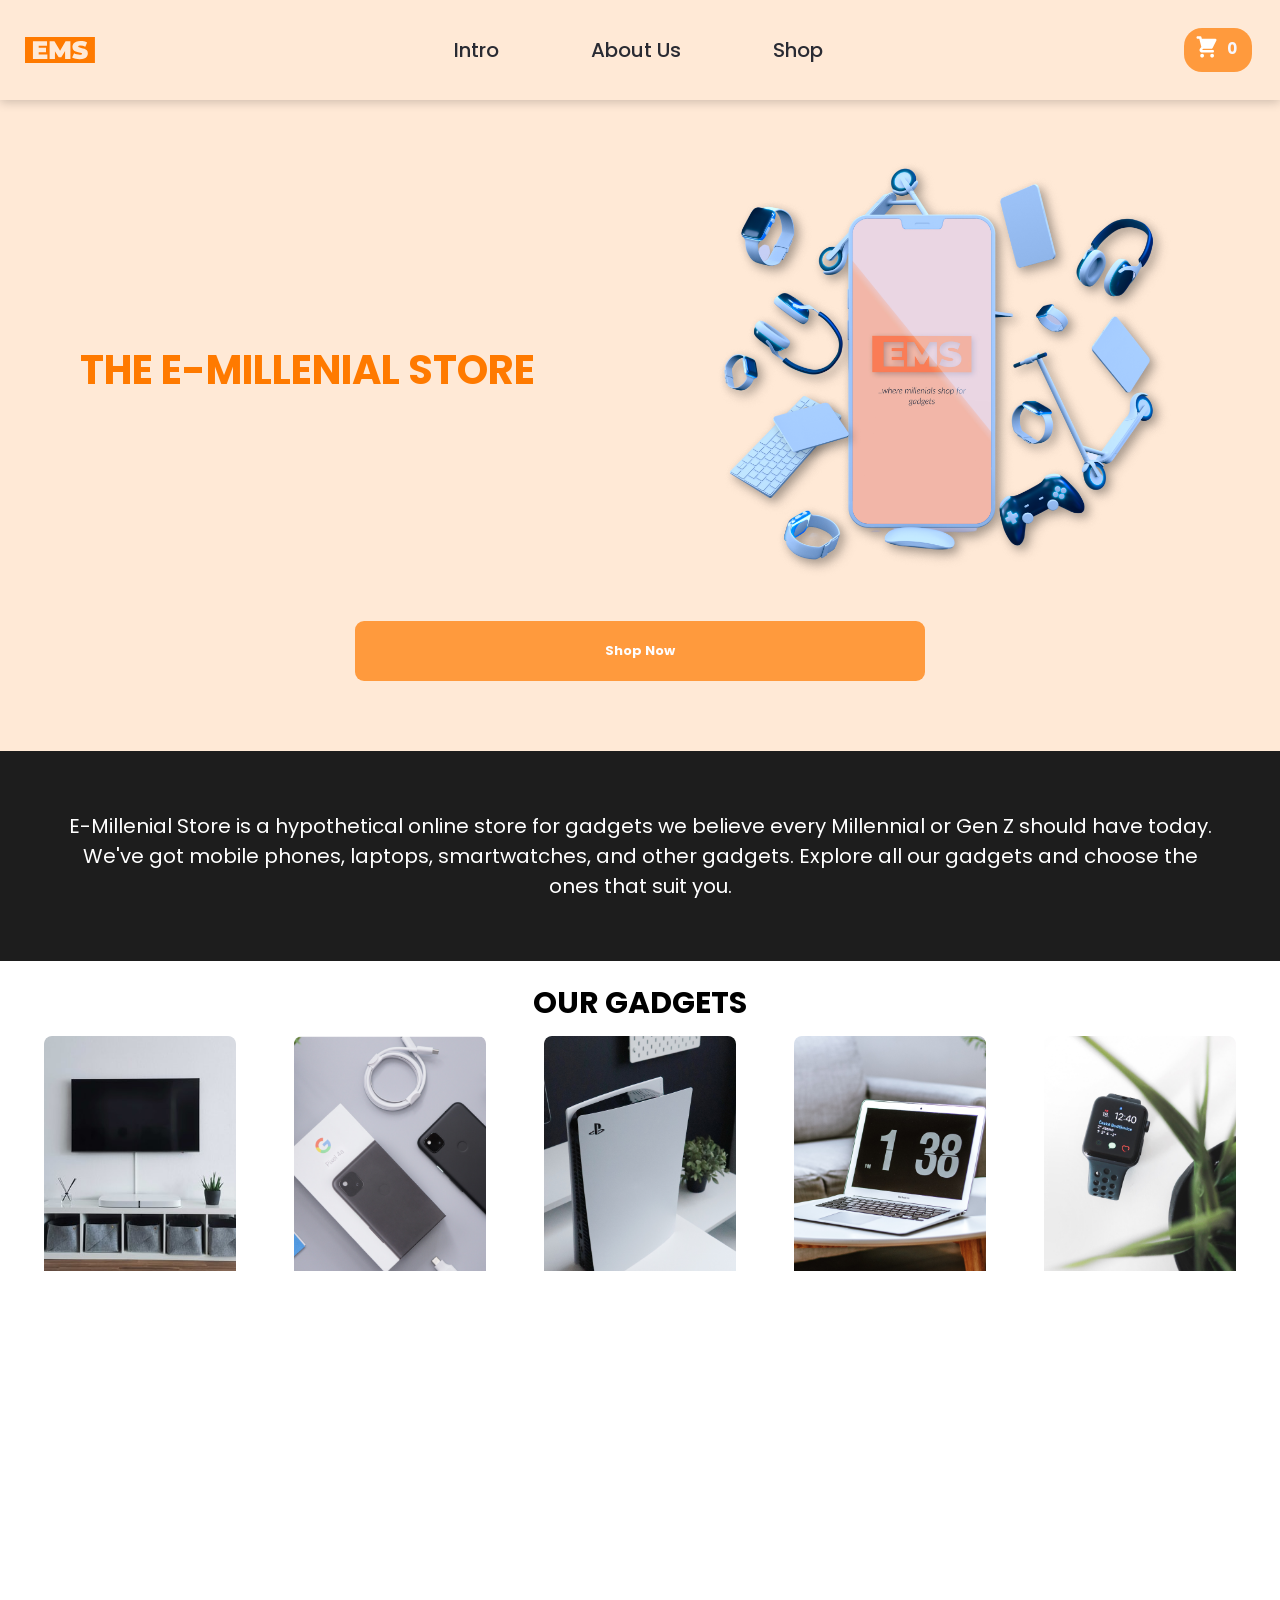
<file: index.html>
<!DOCTYPE html>
<html lang="en">

<head>
  <meta charset="UTF-8" />
  <meta name="viewport" content="width=device-width, initial-scale=1" />
  <title>E-Millenial Store — Gadgets for Every Generation</title>
  <link rel="preconnect" href="https://fonts.googleapis.com" />
  <link rel="preconnect" href="https://fonts.gstatic.com" crossorigin />
  <link href="https://fonts.googleapis.com/css2?family=Poppins:wght@400;600;700&display=swap" rel="stylesheet" />
  <link rel="stylesheet" href="captone.css" />
  <script defer src="captone.js"></script>
  <script src="https://js.paystack.co/v2/inline.js"></script>
</head>

<body>
  <header>
    <nav class="navContainer">
      <img src="/images/EMS.svg" alt="E-Millenial Store logo" class="logo" />
      <ul class="nav-linksConta">
        <li><a class="active" href="#intro">Intro</a></li>
        <li><a href="#about">About Us</a></li>
        <li><a href="#procductSec">Shop</a></li>
      </ul>
      <div class="spanCartIcon">
        <button id="addtc" aria-label="Open cart">
          <img src="/images/cart.svg" alt="" />
        </button>
        <span id="itemCounter">0</span>
      </div>
    </nav>
  </header>

  <main id="main">
    <!-- Intro section -->
    <section id="intro" class="intro-Container">
      <div class="heroTxt-heroImg">
        <h2>THE E-MILLENIAL STORE</h2>
        <img src="/images/heroImage.png" alt="Featured gadget collection" />
      </div>
      <a id="shopNow" href="#procductSec">Shop Now</a>
    </section>

    <!-- About section -->
    <section id="about" class="about-section">
      <p>
        E-Millenial Store is a hypothetical online store for gadgets we believe every
        Millennial or Gen Z should have today. We've got mobile phones, laptops,
        smartwatches, and other gadgets. Explore all our gadgets and choose the ones
        that suit you.
      </p>
    </section>

    <!-- Product grid: JS appends product cards here -->
    <section id="procductSec" class="gridContainer">
      <h1>OUR GADGETS</h1>
    </section>

<section id="summary-overlay">
  <section id="summary-container">

  </section>
</section>

    <!-- Cart panel -->
    <section id="addCartItem">
      <button id="closeCart" aria-label="Close cart">❌</button>

      <table>
        <thead>
          <tr class="tableHead">
            <th>S/N</th>
            <th>Item</th>
            <th>Price</th>
            <th>Quantity</th>
            <th></th>
          </tr>
        </thead>
        <tbody id="cartItemsBody">
          <!-- JS renders cart rows here -->
        </tbody>
      </table>

      <form id="checkoutForm" action="" method="get" accept-charset="utf-8">
        <label for="custName">Your name</label>
        <input type="text" name="custName" id="custName" placeholder="Your name" />
        <label for="custEmail">Your e-mail</label>
        <input type="email" name="custEmail" id="custEmail" placeholder="Your e-mail" />
        <label for="custPhone">Your number</label>
        <input type="tel" name="custPhone" id="custPhone" placeholder="Your number" />

        <div id="totalCard">
          <h3>Total Amount to be paid: <span id="cartTotal">$0.00</span></h3>
          <button id="tinueshop">Continue Shopping</button>
          <button type="submit" id="chckout">Check out</button>
        </div>
      </form>

    </section>
    
  </main>

  <footer class="footer">
    <img src="/images/EMS.svg" alt="logo" />
    <p><span>©</span>️ Designed and crafted by Java Bone Foundation</p>
  </footer>
</body>

</html>
</file>
<file: captone.css>
*{
  box-sizing: border-box;
  padding: 0;
  margin: 0;
  font-family: "Poppins", sans-serif;
}

html {
  font-size: 62.5%;
}

body {
  opacity: 0;
  animation-name: fadeInUp;
  animation-duration: 0.5s;
  animation-timing-function: ease;
  animation-fill-mode: forwards;
  width: 100%;
  height: 100%;
}

@keyframes fadeInUp {
  from {
    opacity: 0;
    transform: translateY(12px);
  }
  to {
    opacity: 1;
    transform: translateY(0);
  }
}

/*|||||||||||||||||||||||||||||||||||||||||||||||||||||||||||||||||||||||||||||||||||||||||||||||||||||||||||||||||*/

:root{

    /* Brand Colors */
    --primary-color: #FF7A00;      /* EMS logo & headings */
    --primary-light: #FF9A3D;      /* Buttons */
    --primary-dark: #E56600;       /* Hover state */

    /* Text colors (used on primary buttons) */
    --text-dark: #2A2B33;
    --text-light: #FDFDFF;

    /* Backgrounds */
    --bg-main: #F7E2D3;            /* Hero section */
    --bg-light: #FFFFFF;           /* Product section */
    --NavBg-default: #FFE9D6;      /* About & Footer */

    /* Borders */
    --border-color: #E5E5E5;

    /* Font sizes */
    --font-xs: 0.75rem;     /* 12px */
    --font-sm: 0.875rem;    /* 14px */
    --font-md: 1rem;        /* 16px */
    --font-lg: 1.25rem;     /* 20px */
    --font-xl: 1.5rem;      /* 24px */
    --font-2xl: 2rem;       /* 32px */
    --font-3xl: 3rem;       /* 48px */

    /* Shadows */
    --shadow-sm: 0 2px 4px rgba(0,0,0,.1);
    --shadow-md: 0 4px 10px rgba(0,0,0,.15);
    --shadow-lg: 0 8px 20px rgba(0,0,0,.2);

    /* Transitions */
    --transition-fast: 0.2s ease;
    --transition-normal: 0.3s ease;
    --transition-slow: 0.5s ease;
}
.navContainer {
  background: var(--NavBg-default);
  display: flex;
  justify-content: space-between;
  align-items: center;
  padding: 2.5rem;
  width: 100%;
  box-shadow: 0 2px 10px rgba(0, 0, 0, 0.2);
  position: fixed;
  top: 0;
  z-index: 500;
}

.nav-linksConta li a {
  position: relative;
  font-weight: 500;
  padding: 0.5rem 0;
  transition: color var(--transition-normal);
}

.nav-linksConta li a::after {
  content: '';
  position: absolute;
  left: 0;
  bottom: -2px;
  width: 0;
  height: 2px;
  background: var(--primary-color);
  transition: width var(--transition-normal);
}

.nav-linksConta li a:hover {
  color: var(--primary-color);
}

.nav-linksConta li a:hover::after {
  width: 100%;
}

.nav-linksConta li, a{
  list-style: none;
  font-size: 2rem;
  text-decoration: none;
  color: #2A2B33;
  transition: 0.3s ease;
}

.logo{
 height: auto;
 display: inline-block;
 width: 70px;
}
.spanCartIcon{
  display: flex;
  justify-content: center;
  align-items: center;
  flex-direction: row;
  padding: 0.4rem 1rem;
  gap: 3px;
  border-radius: 18px;
  margin: 3px;
  background: #FF9A3D;
}

#addtc img{
  width: 25px;
}
#addtc{
  display: inline-block;
  background: transparent;
  border: none;
  margin: 0 auto;
  cursor: pointer;
}

.spanCartIcon span{
  padding: 0.5rem;
  font-size: 1.5rem;
  color: #F7F7FF;
  text-align: center;
  font-weight: 700;
  margin-bottom: 3px;
}

.nav-linksConta{
  display: flex;
  flex-wrap: wrap;
  justify-content: space-between;
  align-items: center;
  width: 30%;
}
/*//////////////////////////////////:://////////////////////////////////////*/

.intro-Container{
  width: 100%;
  height: 100%;
  text-align: center;
  padding: 7rem;
  background: #FFE9D6;
  padding-top: 12rem; /* offset for fixed nav */
}

.heroTxt-heroImg{
  display: grid;
  grid-template-columns: 1fr 1fr;
  align-items: center;
  padding: 1rem;
  gap: 50px;
  width: 100%;
}

.heroTxt-heroImg h2{
  font-size: 4rem;
  font-weight: 700;
  line-height: 1.5;
  text-align: start;
  color: #FF7A00;
}
.heroTxt-heroImg img {
  min-width: 300px;
  max-width: 100%;
  transition: transform var(--transition-slow);
}

.heroTxt-heroImg img:hover{
  transform: scale(1.03);
}

.intro-Container #shopNow{
  font-size: 1.3rem;
  font-weight: bold;
  text-align: center;
  display: block;
  padding: 2rem;
  background: #FF9A3D;
  color: #FDFDFF;
  border-radius: 9px;
  width: 50%;
  margin: 0 auto;
  text-decoration: none;
}

#shopNow:hover{
  background: #E56600;
  transform: translateY(-2px);
  box-shadow: var(--shadow-md);
  transition: 0.3s ease;
}

#shopNow:active{
  transform: translateY(-1px);
}

.about-section{
  padding: 4rem;
  background: #1D1D1D;
  width: 100%;
}

.about-section p{
  text-align: center;
  font-size: 2rem;
  color: #FFFFFF;
  padding: 2rem;
}

#addCartItem {
  position: fixed;
  top: 0;
  right: 0;
  z-index: 999;
  width: 100%;
  min-height: 100%;
  max-width: 95%;
  overflow-y: auto;
  overflow-x: hidden;
  transform: translateX(100%);
  opacity: 0;
  visibility: hidden;
  transition: transform 0.4s ease, opacity 0.4s ease, visibility 0.4s;
  background: #FEFEFF;
  padding: 4rem;
  box-shadow: 0 4px 5px rgba(0, 0, 0, 0.3);
}

#summary-overlay {
  position: fixed;
  top: 0;
  left: 0;
  width: 100%;
  height: 100%;
  background: rgba(0, 0, 0, 0.5);
   display: flex;
  /* align-items: center; */
  justify-content: center; 
  z-index: 999;
  opacity: 0;
  visibility: hidden;
  transition: opacity 0.2s ease, visibility 0.2s ease;
}

#summary-overlay.active {
  opacity: 1;
  visibility: visible;
}

#summary-container {
  position: relative;
  width: 90%;
  max-width: 90%;
  max-height: 80vh;
  overflow-y: auto;
  background: #fff;
  border-radius: 8px;
  box-shadow: 0 4px 20px rgba(0, 0, 0, 0.25);
  z-index: 1000;
  padding: 2rem;
}

.summary-header {
  display: flex;
  align-items: center;
  justify-content: center;
  gap: 8px;
}

.summary-content {
  text-align: center;
}

.summary-content h3 {
  font-size: var(--font-lg);
  margin-bottom: 1rem;
}

.summary-content h1 {
  font-size: var(--font-2xl);
  color: var(--primary-color);
}

.summary-content > div img {
  width: 40px;
}

.summary-total {
  margin-top: 1.5rem;
  padding-top: 1rem;
  border-top: 2px solid var(--border-color);
}

.summary-total h3 {
  font-size: var(--font-xl);
  color: var(--primary-dark);
}

#closeCart {
  position: absolute;
  top: 10px;
  right: 10px;
  background: none;
  border: none;
  font-size: 1.5rem;
  cursor: pointer;
}

#addCartItem.show {
  transform: translateX(0);
  opacity: 1;
  visibility: visible;
}

#addCartItem table {
  width: 100%;
  border-collapse: collapse;
  margin: 6px 0;
  display: flex;
  justify-items: center;
  align-items: center;
  flex-direction: column;
}

#addCartItem thead,
#addCartItem tbody,
#addCartItem tr {
  display: table;
  width: 100%;
  table-layout: fixed;
}

#addCartItem th,
#addCartItem td {
  padding: 12px;
  text-align: center;
  font-size: 2rem;
}

.summary-content table {
  width: 100%;
  border-collapse: collapse;
  table-layout: fixed;
}

.summary-content th,
.summary-content td {
  padding: 8px;
  text-align: left;
  font-size: 1.4rem;
}

.summary-content th {
  border-bottom: 2px solid var(--border-color);
  font-weight: 600;
}

/* .tableHead{
 display: table-row;
} */

th {
  font-size: 2rem;
  margin: 3px;
}

.btnSpan{
  display: flex;
  align-items: center;
  justify-content: center;
  flex-direction: row;
  gap: 10px;
}

td button {
  padding: 5px 10px;
  cursor: pointer;
}

td span {
  margin: 0 13px;
  font-size: 2rem;
  text-align: center;
}

.decreament,
.increament{
  background: #FF7A00;
  color: #fff;
  font-weight: 700;
  border: none;
  border-radius: 4px;
}

.removeFromCart{
  padding: 1rem 1.5rem;
  background: #FFCD9E;
  color: #242529;
  font-size: 1.3rem;
  font-weight: 700;
  border-radius: 4px;
  border: none;
  cursor: pointer;
}

form{
  display: flex;
  align-items: flex-start;
  justify-content: center;
  flex-direction: column;
  width: 100%;
}

form label{
  font-size: 1.2rem;
  margin-top: 0.5rem;
}

input{
  width: 90%;
  height: 39px;
  border: 2px solid #000000;
  background: #FFE9D6;
  margin: 2% 0;
  text-align: start;
  padding: 1rem;
  font-size: 16px;
  outline: none;
}
#totalCard {
  text-align: center;
}
#totalCard h3{
 margin: 20px;
}
#totalCard button{
  display: inline-block;
  margin: 10px;
  padding: 1.3rem 2rem;
  border: none;
  border-radius: 6px;
  font-weight: 600;
  cursor: pointer;
}

#tinueshop{
 background: #FFE9D6;
 color: #000;
}

#chckout{
 background: #FF7A00;
 color: #000;
}

/*|||||||||||||||||||||||||||||||||||||||||||||||||||||||||||||||||||||||||||||||||||||||||||||||||||||||||||||||*/

.gridContainer {
  display: grid;
  grid-template-columns: repeat(auto-fit, minmax(230px, 1fr));
  width: 100%;
  gap: 10px;
  margin-top: 20px;
  margin-bottom: 20px;
  padding: 0 2rem;
}

.gridContainer h1{
  grid-column: 1 / -1;
  text-align: center;
  font-weight: 700;
  font-size: 3rem;
}

.itemCard-items{
  width: 100%;
  display: flex;
  flex-direction: column;
  justify-content: center;
  align-items: center;
  gap: 10px;
}

.image-container {
  position: relative;
  display: flex;
  justify-content: center;
  align-items: center;
  flex-direction: column;
  width: 100%;
  overflow: hidden;
}

.image-container img {
  width: 80%;
  max-width: 100%;
  display: block;
  transition: transform var(--transition-normal);
  border-radius: 8px;
}

.itemCard-items h1{
  text-align: center;
  font-size: 3rem;
  font-weight: 600;
}

.itemCard-items button{
  width: 50%;
  display: block;
  margin: 0 auto;
  min-width: 200px;
  background: var(--primary-light);
  color: var(--text-dark);
  padding: 1.5rem;
  border-radius: 0.5rem;
  border: none;
  text-align: center;
  font-weight: 600;
  cursor: pointer;
  transition: background var(--transition-normal), color var(--transition-normal), transform var(--transition-normal);
}

.itemCard-items button:hover{
  background: var(--primary-dark);
  color: var(--text-light);
  transform: translateY(-2px);
}

.itemCard-items button:active{
  transform: translateY(0);
}

.overlay-text h1{
  font-size: 4rem;
  font-weight: bold;
}

.image-container:hover img{
  transform: scale(1.035);
}

.overlay-text {
  position: absolute;
  top: 50%;
  left: 50%;
  transform: translate(-50%, -50%);
  color: #F5F6FF;
  font-size: 3rem;
  font-weight: 700;
  text-shadow: 2px 2px 4px rgba(0,0,0,0.7);
  opacity: 0;
  transition: opacity var(--transition-normal), transform var(--transition-normal);
}

.image-container:hover .overlay-text {
  opacity: 1;
}

.image-container::after {
  content: '';
  position: absolute;
  inset: 0;
  background: rgba(0,0,0,0);
  transition: background var(--transition-normal);
  border-radius: px;
  width: 83%;
  left: 8.8%;
  right: 10.5%;
}

.image-container:hover::after {
  background: rgba(0,0,0,0.4);
}

.footer{
  width: 100%;
  display: flex;
  flex-direction: row;
  align-items: center;
  justify-content: space-between;
  gap: 6rem;
  padding: 4rem;
  background: #1D1D1D;
}

.footer p{
  color: #FFFFFF;
  text-align: center;
}

.footer > img{
  width: 70px;
  max-width: 100%;
  height: auto;
}

/* .tableItems{
  display: flex;
  align-items: center;
  justify-content: start;
} */

/*///////////////////////////*/
/*///////////////////////////*/
@media (max-width: 42.8rem) {

  .nav-linksConta li, a{
    font-size: 1.5rem;
  }
  .intro-Container a{
    font-size: 1rem;
    padding: 1.5rem 1.5rem;
  }
  .logo{
  height: auto;
  display: inline-block;
  width: 68px;
}
.spanCartIcon{
  border-radius: 14px;
  padding: 0.4rem 0.6rem;
}

#addtc img{
  width: 20px;
}

.spanCartIcon span{
  padding: 0.3rem;
  font-size: 1.3rem;
  color: #F7F7FF;
  text-align: center;
  font-weight: 700;
}

.navContainer {
  padding: 1rem;
}
.nav-linksConta{
  flex-direction: column;
  flex-wrap: wrap;
  gap: 5px;
  width: auto;
}

.intro-Container{
  display: flex;
  flex-direction: column;
  flex-wrap: wrap;
  align-items: center;
  justify-content: center;
  gap: 30px;
  padding: 2rem;
  padding-top: 10rem;
}

.heroTxt-heroImg {
  display: flex;
  flex-wrap: wrap;
  justify-content: center;
  align-items: center;
  padding: 1rem;
}

.heroTxt-heroImg h2{
  text-align: center;
  margin-top: 20px;
}
.about-section{
  padding: 3rem;
}

.about-section p{
  text-align: center;
  font-size: 1.5rem;
  color: #FFFFFF;
  padding: 3rem;
}
.tableItems{
  display: flex;
  justify-content: center;
  align-items: center;
  flex-direction: row;
  padding: 0.3rem;
}
.tableHead{
  display: flex;
  justify-content: space-between;
  align-items: center;
}
.tableItems{
  display: flex;
  align-items: end;
  justify-content: end;
  flex-direction: row;
  margin-left: 20px;
  width: 100%;
}
th,
td {
  padding: 5px;
  text-align: center;
  font-size: 1.3rem;
}

th {
  font-size: 1.3rem;
}

td button {
  padding: 2px 6px;
  cursor: pointer;
}

td span {
  font-size: 1rem;
  text-align: center;
}

.removeFromCart{
  padding: 0.8rem 1rem;
  font-size: 1rem;
  font-weight: 500;
  margin-top: 3px;
}

.gridContainer{
  display: grid;
  width: 100%;
  height: auto;
  grid-template-columns: 1fr;
  gap: 3rem;
  justify-items: center;
  align-items: center;
}
}
</file>
